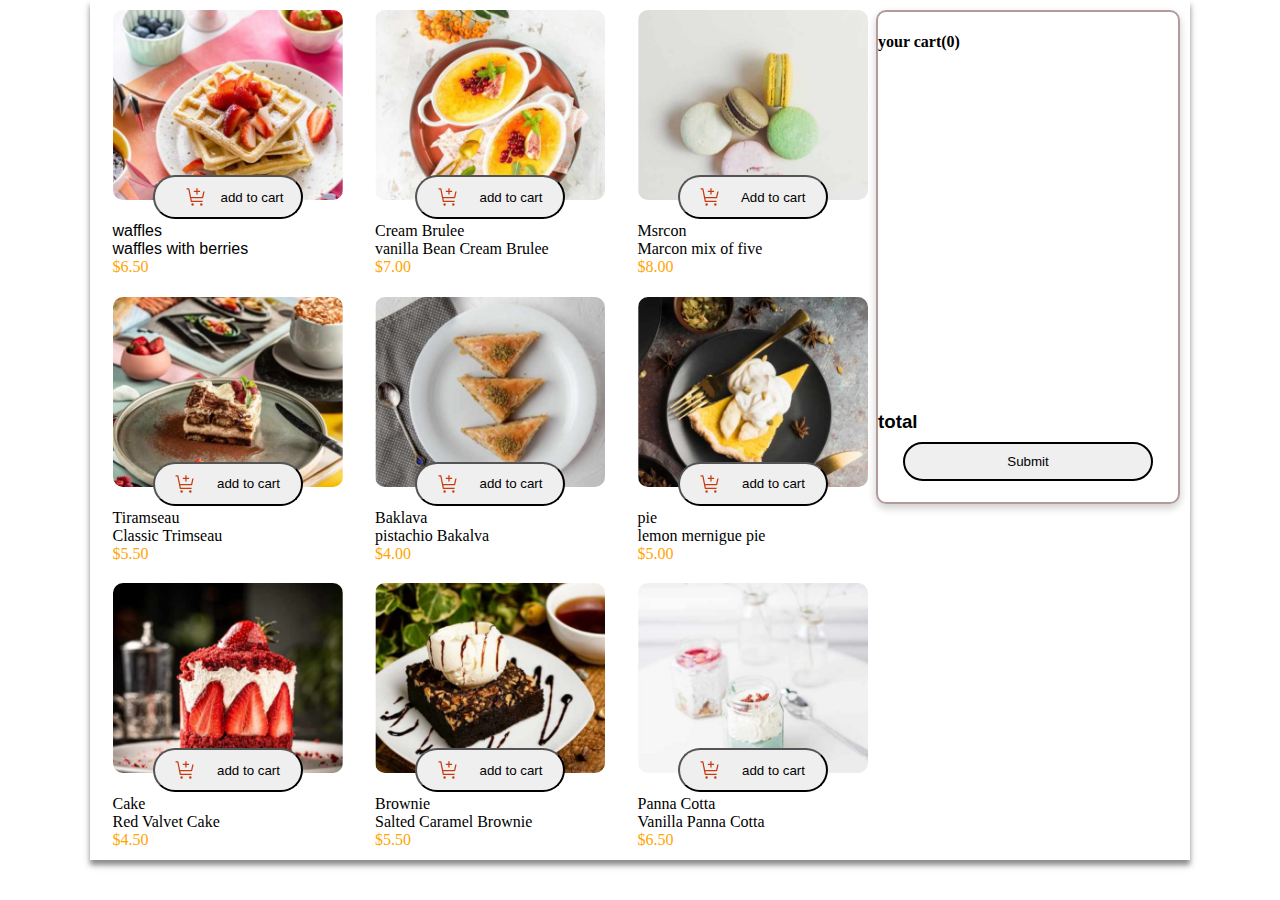
<file: index.html>
<!DOCTYPE html>
<html lang="en">
<head>
    <meta charset="UTF-8">
    <meta name="viewport" content="width=device-width, initial-scale=1.0">
    <title>Kaab's Pie Store 🍰</title>
    <link rel="stylesheet" href="index.css">
</head>
<body>
    
    <div class="board">
        <div class="before">
            <div class="confirm">
               
                <div class="con1">
                    <h3>Order Confirmed</h3>
                    <button id="start">Start new order  </button>
                </div>
               

              
            </div>
        </div>
      
        <div class="deserts">

            <div class="dish-box">
            <button id="but1"> <svg id="svg1" xmlns="http://www.w3.org/2000/svg" width="10" height="2" fill="none" viewBox="0 0 10 2"><path fill="#fff" d="M0 .375h10v1.25H0V.375Z"/></svg> <svg id="svg2" xmlns="http://www.w3.org/2000/svg" width="10" height="10" fill="none" viewBox="0 0 10 10"><path fill="#fff" d="M10 4.375H5.625V0h-1.25v4.375H0v1.25h4.375V10h1.25V5.625H10v-1.25Z"/></svg>  <br> <svg id="svg3" xmlns="http://www.w3.org/2000/svg" width="21" height="20" fill="none" viewBox="0 0 21 20"><g fill="#C73B0F" clip-path="url(#a)"><path d="M6.583 18.75a1.25 1.25 0 1 0 0-2.5 1.25 1.25 0 0 0 0 2.5ZM15.334 18.75a1.25 1.25 0 1 0 0-2.5 1.25 1.25 0 0 0 0 2.5ZM3.446 1.752a.625.625 0 0 0-.613-.502h-2.5V2.5h1.988l2.4 11.998a.625.625 0 0 0 .612.502h11.25v-1.25H5.847l-.5-2.5h11.238a.625.625 0 0 0 .61-.49l1.417-6.385h-1.28L16.083 10H5.096l-1.65-8.248Z"/><path d="M11.584 3.75v-2.5h-1.25v2.5h-2.5V5h2.5v2.5h1.25V5h2.5V3.75h-2.5Z"/></g><defs><clipPath id="a"><path fill="#fff" d="M.333 0h20v20h-20z"/></clipPath></defs></svg> <span id="add">add to cart</span></button>
            <div class="mini">
               <div class="m1">waffles</div>
               <div class="m1">waffles with berries</div>
               <div class="m1">$6.50</div>
                
            </div>
            </div>
            <div class="dish-box" id="2"> 
                <div class="mini2">
                    <div class="m1">Cream Brulee</div>
                    <div class="m1">vanilla Bean Cream Brulee</div>
                    <div class="m1">$7.00</div>
                     
                 </div>
                <button id="but2" > <svg id="d1" xmlns="http://www.w3.org/2000/svg" width="10" height="2" fill="none" viewBox="0 0 10 2"><path fill="#fff" d="M0 .375h10v1.25H0V.375Z"/></svg>          <svg id="i1" xmlns="http://www.w3.org/2000/svg" width="10" height="10" fill="none" viewBox="0 0 10 10"><path fill="#fff" d="M10 4.375H5.625V0h-1.25v4.375H0v1.25h4.375V10h1.25V5.625H10v-1.25Z"/></svg>          <svg id="dvg" xmlns="http://www.w3.org/2000/svg" width="21" height="20" fill="none" viewBox="0 0 21 20"><g fill="#C73B0F" clip-path="url(#a)"><path d="M6.583 18.75a1.25 1.25 0 1 0 0-2.5 1.25 1.25 0 0 0 0 2.5ZM15.334 18.75a1.25 1.25 0 1 0 0-2.5 1.25 1.25 0 0 0 0 2.5ZM3.446 1.752a.625.625 0 0 0-.613-.502h-2.5V2.5h1.988l2.4 11.998a.625.625 0 0 0 .612.502h11.25v-1.25H5.847l-.5-2.5h11.238a.625.625 0 0 0 .61-.49l1.417-6.385h-1.28L16.083 10H5.096l-1.65-8.248Z"/><path d="M11.584 3.75v-2.5h-1.25v2.5h-2.5V5h2.5v2.5h1.25V5h2.5V3.75h-2.5Z"/></g><defs><clipPath id="a"><path fill="#fff" d="M.333 0h20v20h-20z"/></clipPath></defs></svg>  <span id="add2">add to cart</span> </button></div>
              
            <div id="dish" class="dish-box">
               <h4 id="cart-count">your cart(0)</h4> 
               <div class="num">
              <h3>total</h3>
             
            </div>
            <div class="dum1">
                <div class="submit">
                    <button id="sub1" >Submit</button>
                </div>
            </div>
           

            </div>

           



            <div  class="dish-box"  >

 
                <div class="mini2">
                    <div class="m1">Msrcon</div>
                    <div class="m1">Marcon mix of five</div>
                    <div class="m1">$8.00</div>
                     
                 </div>
                <button id="but4"> <svg xmlns="http://www.w3.org/2000/svg" width="21" height="20" fill="none" viewBox="0 0 21 20"><g fill="#C73B0F" clip-path="url(#a)"><path d="M6.583 18.75a1.25 1.25 0 1 0 0-2.5 1.25 1.25 0 0 0 0 2.5ZM15.334 18.75a1.25 1.25 0 1 0 0-2.5 1.25 1.25 0 0 0 0 2.5ZM3.446 1.752a.625.625 0 0 0-.613-.502h-2.5V2.5h1.988l2.4 11.998a.625.625 0 0 0 .612.502h11.25v-1.25H5.847l-.5-2.5h11.238a.625.625 0 0 0 .61-.49l1.417-6.385h-1.28L16.083 10H5.096l-1.65-8.248Z"/><path d="M11.584 3.75v-2.5h-1.25v2.5h-2.5V5h2.5v2.5h1.25V5h2.5V3.75h-2.5Z"/></g><defs><clipPath id="a"><path fill="#fff" d="M.333 0h20v20h-20z"/></clipPath></defs></svg>Add to cart</button></div>
            <div class="dish-box"> 
                <div class="mini2">
                    <div class="m1">Tiramseau</div>
                    <div class="m1">Classic Trimseau</div>
                    <div class="m1">$5.50</div>
                     
                 </div>
                <button id="but5"><svg xmlns="http://www.w3.org/2000/svg" width="21" height="20" fill="none" viewBox="0 0 21 20"><g fill="#C73B0F" clip-path="url(#a)"><path d="M6.583 18.75a1.25 1.25 0 1 0 0-2.5 1.25 1.25 0 0 0 0 2.5ZM15.334 18.75a1.25 1.25 0 1 0 0-2.5 1.25 1.25 0 0 0 0 2.5ZM3.446 1.752a.625.625 0 0 0-.613-.502h-2.5V2.5h1.988l2.4 11.998a.625.625 0 0 0 .612.502h11.25v-1.25H5.847l-.5-2.5h11.238a.625.625 0 0 0 .61-.49l1.417-6.385h-1.28L16.083 10H5.096l-1.65-8.248Z"/><path d="M11.584 3.75v-2.5h-1.25v2.5h-2.5V5h2.5v2.5h1.25V5h2.5V3.75h-2.5Z"/></g><defs><clipPath id="a"><path fill="#fff" d="M.333 0h20v20h-20z"/></clipPath></defs></svg> add to cart</button></div>
            <div class="dish-box">
                <div class="mini2">
                    <div class="m1">Baklava</div>
                    <div class="m1">pistachio Bakalva</div>
                    <div class="m1">$4.00</div>
                     
                 </div>
                <button id="but6"> <svg xmlns="http://www.w3.org/2000/svg" width="21" height="20" fill="none" viewBox="0 0 21 20"><g fill="#C73B0F" clip-path="url(#a)"><path d="M6.583 18.75a1.25 1.25 0 1 0 0-2.5 1.25 1.25 0 0 0 0 2.5ZM15.334 18.75a1.25 1.25 0 1 0 0-2.5 1.25 1.25 0 0 0 0 2.5ZM3.446 1.752a.625.625 0 0 0-.613-.502h-2.5V2.5h1.988l2.4 11.998a.625.625 0 0 0 .612.502h11.25v-1.25H5.847l-.5-2.5h11.238a.625.625 0 0 0 .61-.49l1.417-6.385h-1.28L16.083 10H5.096l-1.65-8.248Z"/><path d="M11.584 3.75v-2.5h-1.25v2.5h-2.5V5h2.5v2.5h1.25V5h2.5V3.75h-2.5Z"/></g><defs><clipPath id="a"><path fill="#fff" d="M.333 0h20v20h-20z"/></clipPath></defs></svg>add to cart</button></div>
            <div class="dish-box">
                <div class="mini2">
                    <div class="m1">pie</div>
                    <div class="m1">lemon mernigue pie</div>
                    <div class="m1">$5.00</div>
                     
                 </div>
                <button id="but7"><svg xmlns="http://www.w3.org/2000/svg" width="21" height="20" fill="none" viewBox="0 0 21 20"><g fill="#C73B0F" clip-path="url(#a)"><path d="M6.583 18.75a1.25 1.25 0 1 0 0-2.5 1.25 1.25 0 0 0 0 2.5ZM15.334 18.75a1.25 1.25 0 1 0 0-2.5 1.25 1.25 0 0 0 0 2.5ZM3.446 1.752a.625.625 0 0 0-.613-.502h-2.5V2.5h1.988l2.4 11.998a.625.625 0 0 0 .612.502h11.25v-1.25H5.847l-.5-2.5h11.238a.625.625 0 0 0 .61-.49l1.417-6.385h-1.28L16.083 10H5.096l-1.65-8.248Z"/><path d="M11.584 3.75v-2.5h-1.25v2.5h-2.5V5h2.5v2.5h1.25V5h2.5V3.75h-2.5Z"/></g><defs><clipPath id="a"><path fill="#fff" d="M.333 0h20v20h-20z"/></clipPath></defs></svg> add to cart</button></div>
            <div class="dish-box">
                <div class="mini2">
                    <div class="m1">Cake</div>
                    <div class="m1">Red Valvet Cake</div>
                    <div class="m1">$4.50</div>
                     
                 </div>
                <button id="but8"><svg xmlns="http://www.w3.org/2000/svg" width="21" height="20" fill="none" viewBox="0 0 21 20"><g fill="#C73B0F" clip-path="url(#a)"><path d="M6.583 18.75a1.25 1.25 0 1 0 0-2.5 1.25 1.25 0 0 0 0 2.5ZM15.334 18.75a1.25 1.25 0 1 0 0-2.5 1.25 1.25 0 0 0 0 2.5ZM3.446 1.752a.625.625 0 0 0-.613-.502h-2.5V2.5h1.988l2.4 11.998a.625.625 0 0 0 .612.502h11.25v-1.25H5.847l-.5-2.5h11.238a.625.625 0 0 0 .61-.49l1.417-6.385h-1.28L16.083 10H5.096l-1.65-8.248Z"/><path d="M11.584 3.75v-2.5h-1.25v2.5h-2.5V5h2.5v2.5h1.25V5h2.5V3.75h-2.5Z"/></g><defs><clipPath id="a"><path fill="#fff" d="M.333 0h20v20h-20z"/></clipPath></defs></svg> add to cart</button></div>
            <div class="dish-box">
                <div class="mini2">
                    <div class="m1">Brownie</div>
                    <div class="m1">Salted Caramel Brownie</div>
                    <div class="m1">$5.50</div>
                     
                 </div>
                <button id="but9"> <svg xmlns="http://www.w3.org/2000/svg" width="21" height="20" fill="none" viewBox="0 0 21 20"><g fill="#C73B0F" clip-path="url(#a)"><path d="M6.583 18.75a1.25 1.25 0 1 0 0-2.5 1.25 1.25 0 0 0 0 2.5ZM15.334 18.75a1.25 1.25 0 1 0 0-2.5 1.25 1.25 0 0 0 0 2.5ZM3.446 1.752a.625.625 0 0 0-.613-.502h-2.5V2.5h1.988l2.4 11.998a.625.625 0 0 0 .612.502h11.25v-1.25H5.847l-.5-2.5h11.238a.625.625 0 0 0 .61-.49l1.417-6.385h-1.28L16.083 10H5.096l-1.65-8.248Z"/><path d="M11.584 3.75v-2.5h-1.25v2.5h-2.5V5h2.5v2.5h1.25V5h2.5V3.75h-2.5Z"/></g><defs><clipPath id="a"><path fill="#fff" d="M.333 0h20v20h-20z"/></clipPath></defs></svg> add to cart</button></div>
            <div class="dish-box">
                <div class="mini2">
                    <div class="m1">Panna Cotta</div>
                    <div class="m1">Vanilla Panna  Cotta</div>
                    <div class="m1">$6.50</div>
                     
                 </div>
                <button id="but10"><svg xmlns="http://www.w3.org/2000/svg" width="21" height="20" fill="none" viewBox="0 0 21 20"><g fill="#C73B0F" clip-path="url(#a)"><path d="M6.583 18.75a1.25 1.25 0 1 0 0-2.5 1.25 1.25 0 0 0 0 2.5ZM15.334 18.75a1.25 1.25 0 1 0 0-2.5 1.25 1.25 0 0 0 0 2.5ZM3.446 1.752a.625.625 0 0 0-.613-.502h-2.5V2.5h1.988l2.4 11.998a.625.625 0 0 0 .612.502h11.25v-1.25H5.847l-.5-2.5h11.238a.625.625 0 0 0 .61-.49l1.417-6.385h-1.28L16.083 10H5.096l-1.65-8.248Z"/><path d="M11.584 3.75v-2.5h-1.25v2.5h-2.5V5h2.5v2.5h1.25V5h2.5V3.75h-2.5Z"/></g><defs><clipPath id="a"><path fill="#fff" d="M.333 0h20v20h-20z"/></clipPath></defs></svg> add to cart</button></div>
        </div>
        
    </div>
    <script src="index.js"></script>
</body>
</html>
</file>
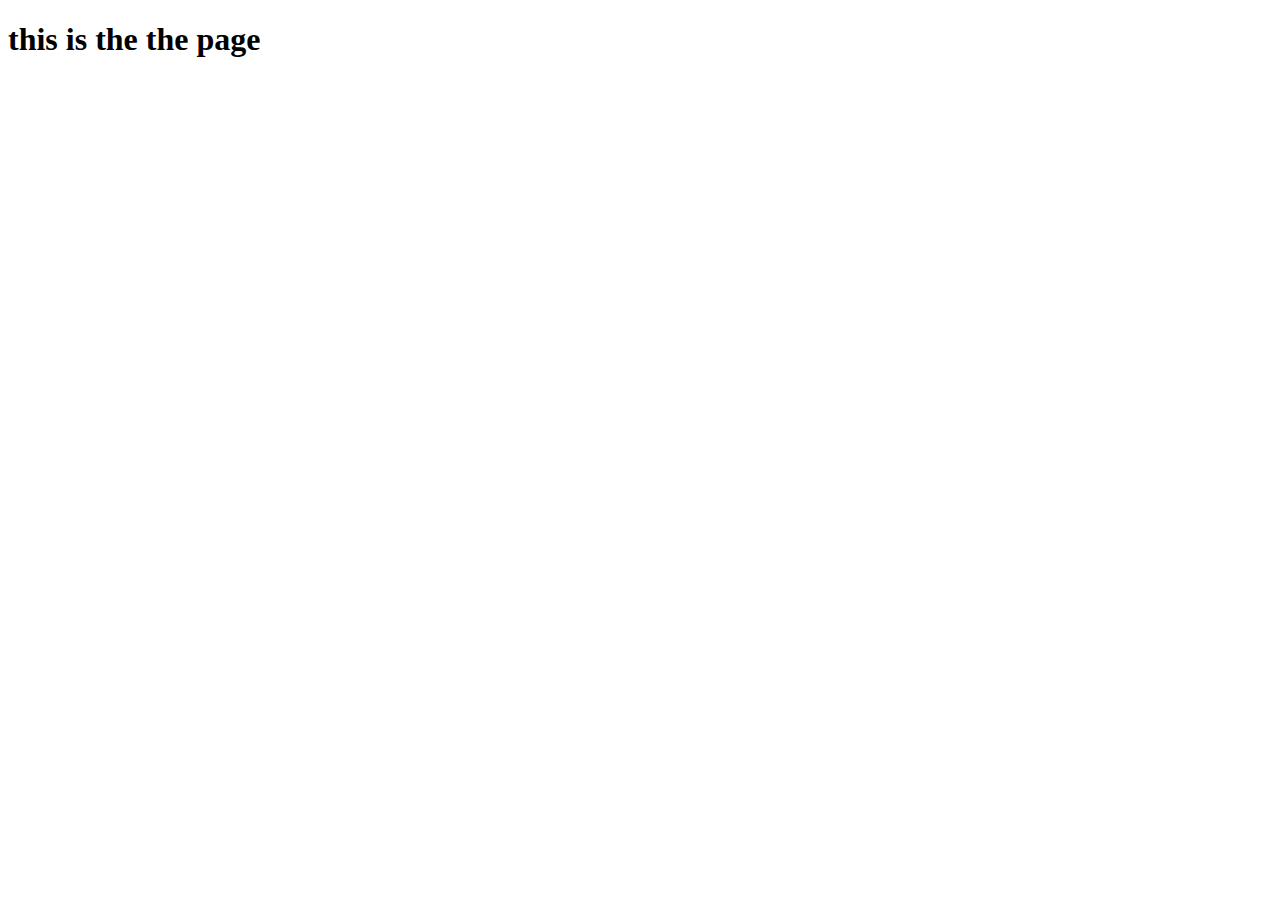
<file: conformation.html>
<!DOCTYPE html>
<html lang="en">
<head>
    <meta charset="UTF-8">
    <meta name="viewport" content="width=device-width, initial-scale=1.0">
    <title>Document</title>
</head>
<body>
    <h1>this is the the page</h1>
    <script src="index.js"></script>
</body>
</html>
</file>
<file: index.css>
body{
    
    padding: 0;
    margin: 0;
    display: flex;
    justify-content: space-around;
    /* justify-content: center;
    align-items: center;
    height: 100vh; */
}

 .board{
     width: 1100px; 
     /* background-color:   hsl(13, 31%, 94%); */
       height: 860px;  
    display: flex;
      flex-wrap: wrap;  
      
     position: relative;
     box-shadow:  0 5px 10px rgba(0, 0, 0, 0.1), 
     0 5px 5px rgba(0, 0, 0, 0.4);

} 
.deserts{
    display: flex;
    flex-wrap: wrap;
    width: 800px;
    justify-content: space-evenly;

}

.dish-box{
    width: 230px;
     height: 190px; 
    /* background-color: red; */
    margin: 10px;
   border-radius: 10px;
  
 
}

 .dish-box:nth-of-type(3){
    /* display: flex;
   justify-content: flex-end;  */
   position: absolute;
   width: 300px;
   right: 0;
   bottom: 10;
   border: 2px solid rgb(179, 155, 155);
   box-shadow: 0px 4px 8px rgba(0, 0, 0, 0.2);
   height: 490px;
   /* height: 550px; */
  /* background-color: aqua; */
}

.dish-box:nth-of-type(1){
    display: flex;
    justify-content: flex-end;
    flex-direction: column;
    position: relative;
    background-image: url(./assets/images/image-waffle-desktop.jpg);
    background-repeat: no-repeat;
    background-size: cover;
    /* position: absolute; */
    
}
 #but1{
    border-radius: 50px;
    padding: 10px;
     position: absolute;
    bottom: -10%; 
    left: 50%; 
    transform: translateX(-50%);
    width: 150px;   
    display:  flex;
    justify-content: space-around;
    align-items: center;

 }
 
 #but1:hover{
    background-color: orange;
 }
 .dish-box:nth-of-type(2){
    display: flex;
    justify-content: flex-end;
    flex-direction: column;
    position: relative;
    background-image: url(./assets/images/image-creme-brulee-desktop.jpg);
    background-repeat: no-repeat;
    background-size: cover;
}

#but2{
    border-radius: 50px;
    padding: 10px;
    position: absolute;
    bottom: -10%; /* Move it 50% below the bottom edge of the parent */
    left: 50%; /* Center the button horizontally */
    transform: translateX(-50%);
    width: 150px;
    display:  flex;
    justify-content: space-around;
    align-items: center;
}

.dish-box:nth-of-type(4){
    display: flex;
    justify-content: flex-end;
    flex-direction: column;
    position: relative;
    background-image: url(./assets/./images/image-macaron-desktop.jpg);
    background-repeat: no-repeat;
    background-size: cover;
}

#but4{
    border-radius: 50px;
    padding: 10px;
     position: absolute;
    bottom: -10%; 
    left: 50%; 
    transform: translateX(-50%);
    width: 150px;   
    display:  flex;
    justify-content: space-around;
    align-items: center;

}
.dish-box:nth-of-type(5){
    /* display: flex;
    justify-content: flex-end;
    flex-direction: column; */
    position: relative;
    background-image: url(./assets/./images/image-tiramisu-desktop.jpg);
    background-repeat: no-repeat;
    background-size: cover;
}

#but5{
    border-radius: 50px;
    padding: 10px;
     position: absolute;
    bottom: -10%; 
    left: 50%; 
    transform: translateX(-50%);
    width: 150px;   
    display:  flex;
    justify-content: space-around;
    align-items: center;
}

.dish-box:nth-of-type(6){
    /* display: flex;
    justify-content: flex-end;
    flex-direction: column; */
    position: relative;
    background-image: url(./assets/./images/image-baklava-desktop.jpg);
    background-repeat: no-repeat;
    background-size: cover;
}
#but6{
    border-radius: 50px;
    padding: 10px;
     position: absolute;
    bottom: -10%; 
    left: 50%; 
    transform: translateX(-50%);
    width: 150px;   
    display:  flex;
    justify-content: space-around;
    align-items: center;
}

.dish-box:nth-of-type(7){
    /* display: flex;
    justify-content: flex-end;
    flex-direction: column; */
    position: relative;
    background-image: url(./assets/./images/image-meringue-desktop.jpg);
    background-repeat: no-repeat;
    background-size: cover;
}

#but7{
    border-radius: 50px;
    padding: 10px;
    position: absolute;
    bottom: -10%; /* Move it 50% below the bottom edge of the parent */
    left: 50%; /* Center the button horizontally */
    transform: translateX(-50%);
    width: 150px;
    display:  flex;
    justify-content: space-around;
    align-items: center;
}

.dish-box:nth-of-type(8){
    /* display: flex;
    justify-content: flex-end;
    flex-direction: column; */
    position: relative;
    background-image: url(./assets/./images/image-cake-desktop.jpg);
    background-repeat: no-repeat;
    background-size: cover;
}

#but8{
    border-radius: 50px;
    padding: 10px;
    position: absolute;
    bottom: -10%; /* Move it 50% below the bottom edge of the parent */
    left: 50%; /* Center the button horizontally */
    transform: translateX(-50%);
    width: 150px;
    display:  flex;
    justify-content: space-around;
    align-items: center;
}
.dish-box:nth-of-type(9){
    /* display: flex;
    justify-content: flex-end;
    flex-direction: column; */
    position: relative;
    background-image: url(./assets/./images/image-brownie-desktop.jpg);
    background-repeat: no-repeat;
    background-size: cover;
}
.num{
    position: absolute;
    top: 380px;
   
   font-family: Verdana, Geneva, Tahoma, sans-serif;

}
#sub1{
    width: 250px;
    padding: 10px;
    border: 2px solid;
    border-radius: 20px;
    cursor: pointer;
}
#sub1:hover{
    background-color: orange;
    
}
.submit{
    position: absolute;
    top: 430px;
   
    
    
}
.dum1{
    display: flex;
    justify-content: space-around;
}

#but9{
    border-radius: 50px;
    padding: 10px;
    position: absolute;
    bottom: -10%; /* Move it 50% below the bottom edge of the parent */
    left: 50%; /* Center the button horizontally */
    transform: translateX(-50%);
    width: 150px;
    display:  flex;
    justify-content: space-around;
    align-items: center;
}

.dish-box:nth-of-type(10){
    /* display: flex;
    justify-content: flex-end;
    flex-direction: column; */
    position: relative;
    background-image: url(./assets/./images/image-panna-cotta-desktop.jpg);
    background-repeat: no-repeat;
    background-size: cover;
}

#but10{
    border-radius: 50px;
    padding: 10px;
    position: absolute;
    bottom: -10%; /* Move it 50% below the bottom edge of the parent */
    left: 50%; /* Center the button horizontally */
    transform: translateX(-50%);
    width: 150px;
    display:  flex;
    justify-content: space-around;
    align-items: center;
}

/* .deserts h4{
    display: flex;
    flex-direction: column;
    justify-content: flex-end;
} */

#start{
   
  width: 300px;
  border: 2px solid;
  border-radius: 10px;
  padding: 8px;

}
#start:hover{
    background-color: orange;
}
.con1 {
    display: flex;
    flex-direction: column;
    align-items: center;
    justify-content: flex-end;
    width: 100%;
   /* Ensure the container has a height */
   
    /* Optional for debugging */
}

.confirm{
   
    width: 400px;
    /* height: 210px; */
    display: none;
     
    position: absolute;
    bottom: 500px;
    left: 200px;
    z-index: 999;
     background-color:   hsl(13, 31%, 94%); 
}

.mini{
   width: 220px; 
   /* background-color: red;  */
  position: absolute;
    bottom: -40%; /* Move it 50% below the bottom edge of the parent */
   
   
}
.mini .m1:nth-of-type(3) {
    color: orange;
}

.mini .m1:nth-of-type(1) {
   font-weight: lighter;
   font-family:'Trebuchet MS', 'Lucida Sans Unicode', 'Lucida Grande', 'Lucida Sans', Arial, sans-serif ;
    
}

.mini .m1:nth-of-type(2) {
    font-weight: lighter;
    font-family:'Trebuchet MS', 'Lucida Sans Unicode', 'Lucida Grande', 'Lucida Sans', Arial, sans-serif ;
     
 }
 
 .mini2{
    width: 220px;
    position: absolute;
    bottom: -40%;
 }

 .mini2 .m1:nth-of-type(3) {
    color: orange;
}

/* #but1 #svg1:nth-of-type(1){
    display: flex;
    justify-content: flex-end;
} */
/* #but1:nth-of-type(1){
    display: flex;
    justify-content: flex-end;
} */
/* .dish-box {
    display: flex;
    justify-content: space-between;
    
} 


    */

 
 #svg2{
    display: none;
 }

 #svg1{
    display: none;
 }

 #but2:hover{
    background-color: orange;
 }

 #d1{
    display: none;
 }

 #i1{
    display: none;
 }

 
@media(max-width:500px){
    body{
    width: 100%;
    }
    /* .before{
        width: 400px;
     display: flex;
      flex-direction: column;
      align-items: flex-start;
    } */
     .confirm{
        width: 80%;
        position:absolute;
        left: 40px;
     
     }
    .con1{
        
        background-color:   hsl(13, 31%, 94%);  
        border-radius: 20px;
        border: 1px solid  hsl(20, 81%, 38%);
    }
  
   .board{
 
    width: 100%;
   box-shadow: none;
   display: flex;
  
   }
   .deserts{
    display: flex;
    flex-direction: column;
    justify-content: center; 
     align-items: center; 
  

  
  
   } 
  
   
   .mini{
    
    width: 220px; 
    height: 100px;
       /* background-color: red;     */
   position: absolute;
     bottom: -60%; /* Move it 50% below the bottom edge of the parent */
    
    display: flex;
    flex-direction: column;
   
   justify-content: flex-start;

 }

  .dish-box:nth-of-type(2){
    position: relative;
    top: 90px; 
 } 

 .mini2{
    width: 220px; 
    height: 100px;
        /* background-color: red;      */
   position: absolute;
     bottom: -60%; /* Move it 50% below the bottom edge of the parent */
    
    display: flex;
    flex-direction: column;
   
   justify-content: flex-start;
   

 }

 .dish-box:nth-of-type(4){
    position: relative;
  top: 160px; 
 }

 .dish-box:nth-of-type(5){
    position: relative;
  top: 260px; 
 }
 .dish-box:nth-of-type(6){
    position: relative;
  top: 360px; 
 }
 .dish-box:nth-of-type(7){
    position: relative;
  top: 460px; 
 }
 .dish-box:nth-of-type(8){
    position: relative;
  top: 560px; 
 }
 .dish-box:nth-of-type(9){
    position: relative;
  top: 660px; 
 }
 .dish-box:nth-of-type(10){
    position: relative;
  top: 760px; 
 }
 
 .dish-box:nth-of-type(3){
   
    position: absolute;
    right: 0;
    bottom: 0;
    top: 2700px;


    
 }

 
 
 
 
}
</file>
